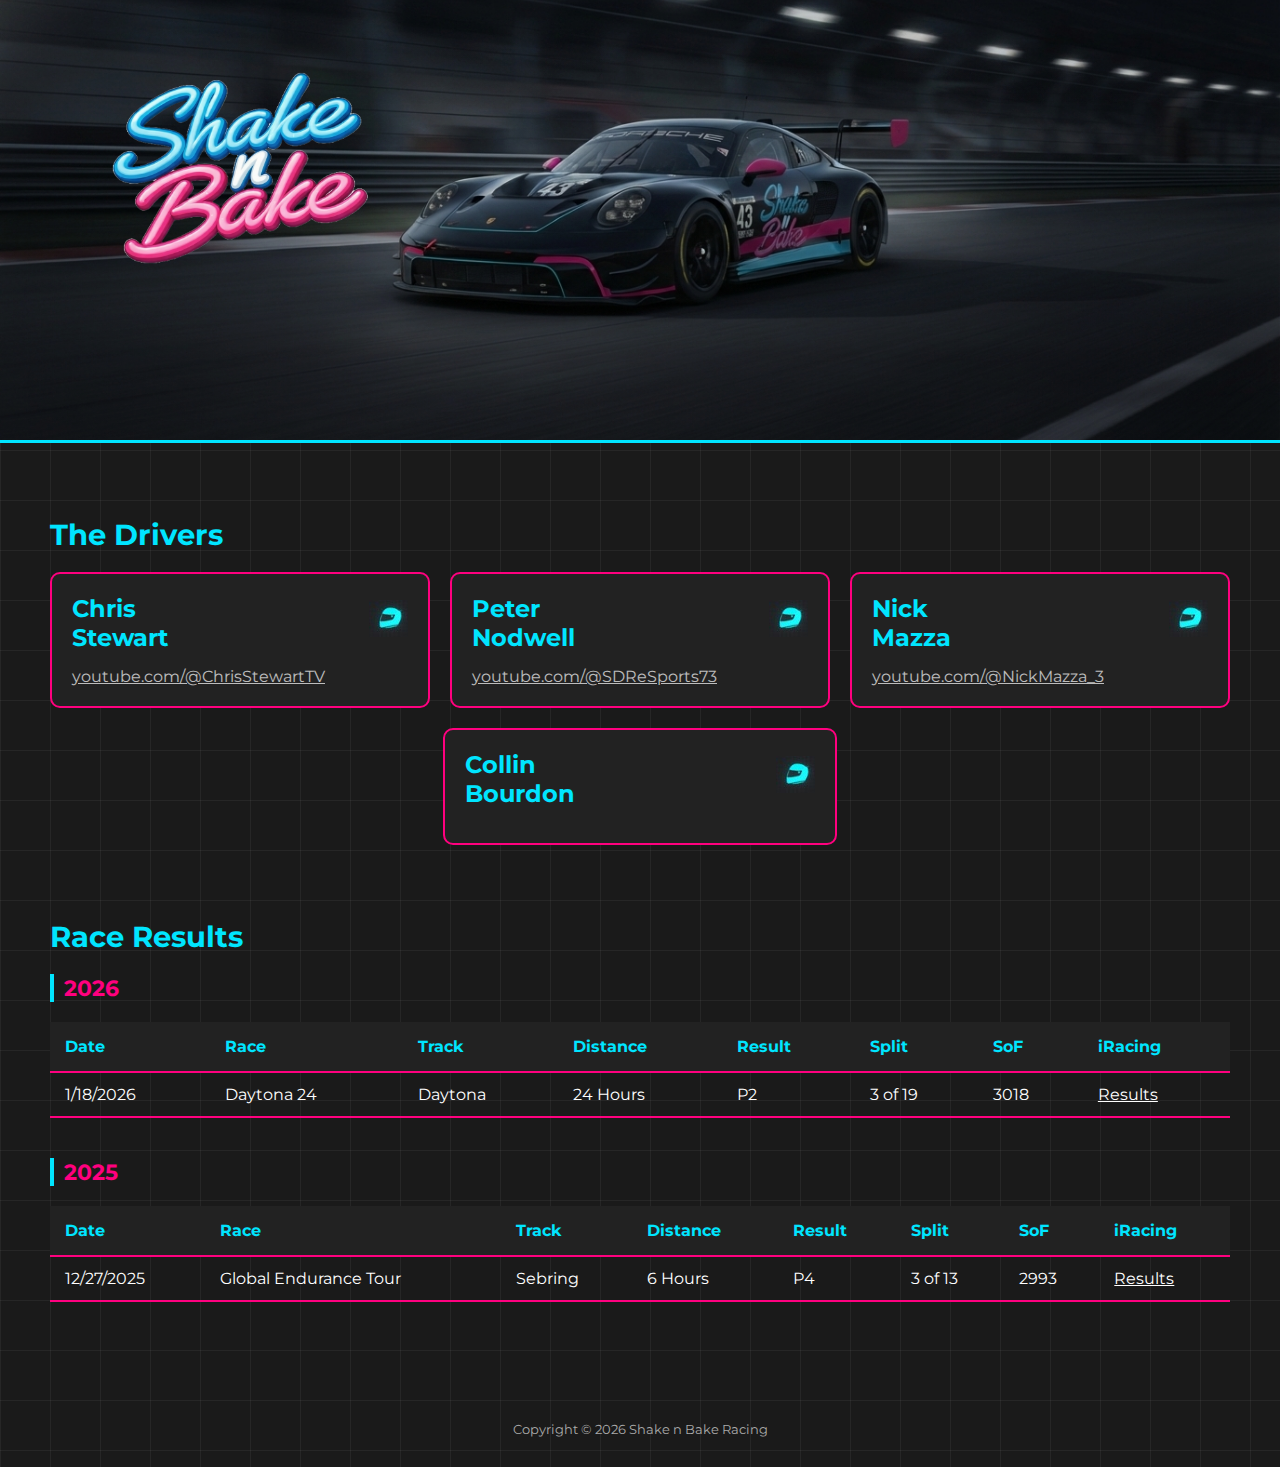
<file: index.html>
<!DOCTYPE html>
<html lang="en">
<head>
    <meta charset="UTF-8">
    <meta name="viewport" content="width=device-width, initial-scale=1.0">
    <title>Shake n Bake Racing</title>
    <link rel="preconnect" href="https://fonts.googleapis.com">
    <link rel="preconnect" href="https://fonts.gstatic.com" crossorigin>
    <link href="https://fonts.googleapis.com/css2?family=Montserrat:wght@400;700;900&display=swap" rel="stylesheet">
    <link rel="stylesheet" href="assets/css/styles.css">
    <link rel="icon" type="image/x-icon" href="assets/img/snb-logo-transparent.ico">
</head>
<body>

<div class="logo-container">
    <img src="assets/img/snb-logo-transparent.png" alt="Shake n Bake Racing Logo">
</div>

<nav>
    <a href="#">Haller</a>
    <a href="#">Solou</a>
    <a href="#">Doerrttou</a>
    <a href="#">Angst</a>
    <a href="#" class="config">Config</a>
</nav>

<header>
    <!--<h1>Shake n Bake Racing</h1>
    <p class="tagline">Hell. Yeah. Brother.</p>-->
</header>

<main>
    <section class="section">
        <h2>The Drivers</h2>
        <div class="card-container">
            <div class="card">
                <div class="card-header">
                    <div class="driver-name">Chris<br>Stewart</div>
                    <div class="helmet-icon"><img src="assets/img/helmet.jpg" alt="Helmet"></div>
                </div>
                <div class="logos">
                    <a href="https://youtube.com/@ChrisStewartTV" target="_blank">youtube.com/@ChrisStewartTV</a>
                </div>
            </div>
            <div class="card">
                <div class="card-header">
                    <div class="driver-name">Peter<br>Nodwell</div>
                    <div class="helmet-icon"><img src="assets/img/helmet.jpg" alt="Helmet"></div>
                </div>
                <div class="logos">
                    <a href="https://youtube.com/@SDReSports73" target="_blank">youtube.com/@SDReSports73</a>
                </div>
            </div>
            <div class="card">
                <div class="card-header">
                    <div class="driver-name">Nick<br>Mazza</div>
                    <div class="helmet-icon"><img src="assets/img/helmet.jpg" alt="Helmet"></div>
                </div>
                <div class="logos">
                    <a href="https://youtube.com/@NickMazza_3" target="_blank">youtube.com/@NickMazza_3</a>
                </div>
            </div>
            <div class="card">
                <div class="card-header">
                    <div class="driver-name">Collin<br>Bourdon</div>
                    <div class="helmet-icon"><img src="assets/img/helmet.jpg" alt="Helmet"></div>
                </div>
            </div>
        </div>
    </section>

    <section class="section">
        <h2>Race Results</h2>

        <div class="year-group">
            <div class="year-heading">2026</div>
            <table class="race-results-table">
                <thead>
                    <tr>
                        <th>Date</th>
                        <th>Race</th>
                        <th>Track</th>
                        <th>Distance</th>
                        <th>Result</th>
                        <th>Split</th>
                        <th>SoF</th>
                        <th>iRacing</th>
                    </tr>
                </thead>
                <tbody>
                    <tr>
                        <td data-label="Date">1/18/2026</td>
                        <td data-label="Race">Daytona 24</td>
                        <td data-label="Track">Daytona</td>
                        <td data-label="Distance">24 Hours</td>
                        <td data-label="Result">P2</td>
                        <td data-label="Split">3 of 19</td>
                        <td data-label="SoF">3018</td>
                        <td data-label="iRacing"><a href="https://members-ng.iracing.com/web/racing/results-stats/results?subsessionid=82804433" target="_blank">Results</a></td>
                    </tr>
                </tbody>
            </table>
        </div>

        <div class="year-group">
            <div class="year-heading">2025</div>
            <table class="race-results-table">
                <thead>
                    <tr>
                        <th>Date</th>
                        <th>Race</th>
                        <th>Track</th>
                        <th>Distance</th>
                        <th>Result</th>
                        <th>Split</th>
                        <th>SoF</th>
                        <th>iRacing</th>
                    </tr>
                </thead>
                <tbody>
                    <tr>
                        <td data-label="Date">12/27/2025</td>
                        <td data-label="Race">Global Endurance Tour</td>
                        <td data-label="Track">Sebring</td>
                        <td data-label="Distance">6 Hours</td>
                        <td data-label="Result">P4</td>
                        <td data-label="Split">3 of 13</td>
                        <td data-label="SoF">2993</td>
                        <td data-label="iRacing"><a href="https://members-ng.iracing.com/web/racing/results-stats/results?subsessionid=82232051" target="_blank">Results</a></td>
                    </tr>
                </tbody>
            </table>
        </div>
    </section>

    <section class="section" style="display: none;">
        <div class="join-cta">
            <h2>Join the Grid</h2>
            <p>team@yourdomain.com</p>
            <a href="#" class="discord-btn">JOIN OUR DISCORD</a>
        </div>
    </section>
</main>

<footer>
    Copyright © 2026 Shake n Bake Racing
</footer>

</body>
</html>
</file>
<file: assets/css/styles.css>
:root {
    --cyan: #00e5ff;
    --pink: #ff007f;
    --dark-bg: #1a1a1a;
    --card-bg: #222222;
}

body {
    font-family: 'Montserrat', sans-serif;
    background-color: var(--dark-bg);
    color: white;
    margin: 0;
    padding: 0;
    background-image: 
        linear-gradient(rgba(255, 255, 255, 0.05) 1px, transparent 1px),
        linear-gradient(90deg, rgba(255, 255, 255, 0.05) 1px, transparent 1px);
    background-size: 50px 50px;
}

header {
    background: linear-gradient(rgba(0, 0, 0, 0.0), rgba(0, 0, 0, 0.2)), url('../img/car-hero-image.png') no-repeat center center;
    background-size: cover;
    /* Reduced top padding to move text up, kept bottom padding for height */
    padding: 40px 0 400px 0; 
    text-align: center;
    border-bottom: 3px solid var(--cyan);
}

.logo-container {
    position: absolute;
    top: 40px;
    left: 40px;
}

.logo-container img {
    width: 400px;
}

nav {
    display: none;
    position: absolute;
    top: 20px;
    right: 20px;
}

nav a {
    color: white;
    text-decoration: none;
    margin-left: 20px;
    font-weight: bold;
    text-transform: uppercase;
}

nav a.config {
    background-color: var(--cyan);
    color: black;
    padding: 5px 10px;
    border-radius: 5px;
}

h1 {
    font-size: 4em;
    font-weight: 900;
    /* Ensure no top margin is pushing the text down */
    margin: 0; 
    color: var(--cyan);
    text-shadow: 2px 2px 4px rgba(0,0,0,0.5);
}

.tagline {
    font-size: 1.2em;
    margin-top: 10px;
    letter-spacing: 2px;
}

main {
    padding: 50px;
    display: flex;
    justify-content: center;
    gap: 50px;
    flex-wrap: wrap;
}

.section {
    flex: 1 1 100%; /* Makes the section take the full horizontal width */
}

h2 {
    font-size: 1.8em;
    color: var(--cyan);
    margin-bottom: 20px;
}

/* Container now rows instead of columns */
.card-container {
    display: flex;
    flex-direction: row; /* Aligns them horizontally */
    flex-wrap: wrap;     /* Allows them to wrap to the next line */
    justify-content: center; /* Centers the cards in the section */
    gap: 20px;
}

/* Card now has a max-width and grows to fill space */
.card {
    background-color: var(--card-bg);
    border: 2px solid var(--pink);
    padding: 20px;
    border-radius: 10px;
    position: relative;
    
    /* Horizontal alignment settings */
    flex: 1 1 300px;    /* Grow and shrink, with a base of 300px */
    max-width: 350px;   /* The maximum width you requested */
}

.card-header {
    display: flex;
    justify-content: space-between;
    align-items: center;
    margin-bottom: 15px;
}

.driver-name, .partner-name {
    font-size: 1.5em;
    font-weight: bold;
    color: var(--cyan);
}

.helmet-icon {
    font-size: 2em;
    color: var(--cyan);
}

.irating {
    font-size: 0.9em;
    color: #aaa;
    margin-bottom: 15px;
}

.logos {
    display: flex;
    gap: 15px;
    opacity: 0.7;
}

.logos img {
    height: 20px;
    filter: grayscale(100%) brightness(200%);
}

.logos a {
    color: white;
    text-decoration: underline;
}

.logos a:visited {
    color: white;
}

.join-cta {
    background-color: var(--pink);
    padding: 30px;
    border-radius: 10px;
    text-align: center;
    margin-top: 40px;

    /* Centering and sizing logic */
    max-width: 500px;  /* Adjust this value to your preferred width */
    margin-left: auto; /* Pushes element from the left */
    margin-right: auto;/* Pushes element from the right */
}

.join-cta h2 {
    color: white;
    margin-bottom: 10px;
}

.join-cta p {
    margin-bottom: 20px;
    font-weight: bold;
}

.discord-btn {
    background-color: var(--cyan);
    color: black;
    padding: 15px 30px;
    text-decoration: none;
    font-weight: bold;
    border-radius: 5px;
    display: inline-block;
    text-transform: uppercase;
}

footer {
    text-align: center;
    padding: 30px;
    font-size: 0.8em;
    color: #aaa;
    position: relative;
}

footer img {
    width: 50px;
    vertical-align: middle;
    margin: 0 10px;
}

.footer-logo {
     position: absolute;
     bottom: 20px;
     right: 20px;
     width: 30px;
     opacity: 0.5;
}

.race-results-table {
    width: 100%;
    border-collapse: collapse;
    margin-top: 20px;
}

.race-results-table thead {
    background-color: var(--card-bg);
    border-bottom: 2px solid var(--pink);
}

.race-results-table th {
    color: var(--cyan);
    padding: 15px;
    text-align: left;
    font-weight: 700;
}

.race-results-table td {
    padding: 12px 15px;
    border-bottom: 1px solid #333;
}

.race-results-table tbody tr {
    transition: background-color 0.2s ease;
}

.race-results-table tbody tr:hover {
    background-color: var(--card-bg);
}

.race-results-table tbody tr:last-child td {
    border-bottom: 2px solid var(--pink);
}

.race-results-table a {
    color: white;
    text-decoration: underline;
}

.race-results-table a:visited {
    color: white;
}

.race-results-table a:hover {
    color: white;
}

.race-results-table a:active {
    color: white;
}

.year-group {
    margin-bottom: 40px;
}

.year-heading {
    font-size: 1.4em;
    color: var(--pink);
    margin-bottom: 15px;
    border-left: 4px solid var(--cyan);
    padding-left: 10px;
    font-weight: 700;
}

/* Mobile responsive styles */
@media (max-width: 768px) {
    main {
        padding: 20px;
        gap: 30px;
    }

    .logo-container img {
        width: 250px;
    }

    h2 {
        font-size: 1.4em;
    }

    /* Convert table to card layout on mobile */
    .race-results-table {
        display: flex;
        flex-direction: column;
        gap: 15px;
        border-collapse: separate;
    }

    .race-results-table thead {
        display: none;
    }

    .race-results-table tbody {
        display: flex;
        flex-direction: column;
        gap: 15px;
    }

    .race-results-table tr {
        display: grid;
        grid-template-columns: 1fr 1fr;
        gap: 10px 15px;
        background-color: var(--card-bg);
        border: 1px solid var(--pink);
        border-radius: 8px;
        padding: 15px;
        border-bottom: 1px solid var(--pink);
    }

    .race-results-table td {
        padding: 0;
        border-bottom: none;
        display: flex;
        flex-direction: column;
    }

    .race-results-table td::before {
        content: attr(data-label);
        color: var(--cyan);
        font-weight: 700;
        font-size: 0.8em;
        text-transform: uppercase;
        margin-bottom: 4px;
    }

    .race-results-table tbody tr:last-child {
        border-bottom: 1px solid var(--pink);
    }

    .race-results-table tbody tr:hover {
        background-color: var(--card-bg);
    }
}

@media (max-width: 480px) {
    main {
        padding: 15px;
    }

    .logo-container {
        top: 20px;
        left: 20px;
    }

    .logo-container img {
        width: 180px;
    }

    h2 {
        font-size: 1.2em;
    }

    .race-results-table tr {
        grid-template-columns: 1fr;
        padding: 12px;
    }

    .card {
        flex: 1 1 150px;
        max-width: none;
        padding: 15px;
    }

    .driver-name {
        font-size: 1.1em;
    }
}
</file>
